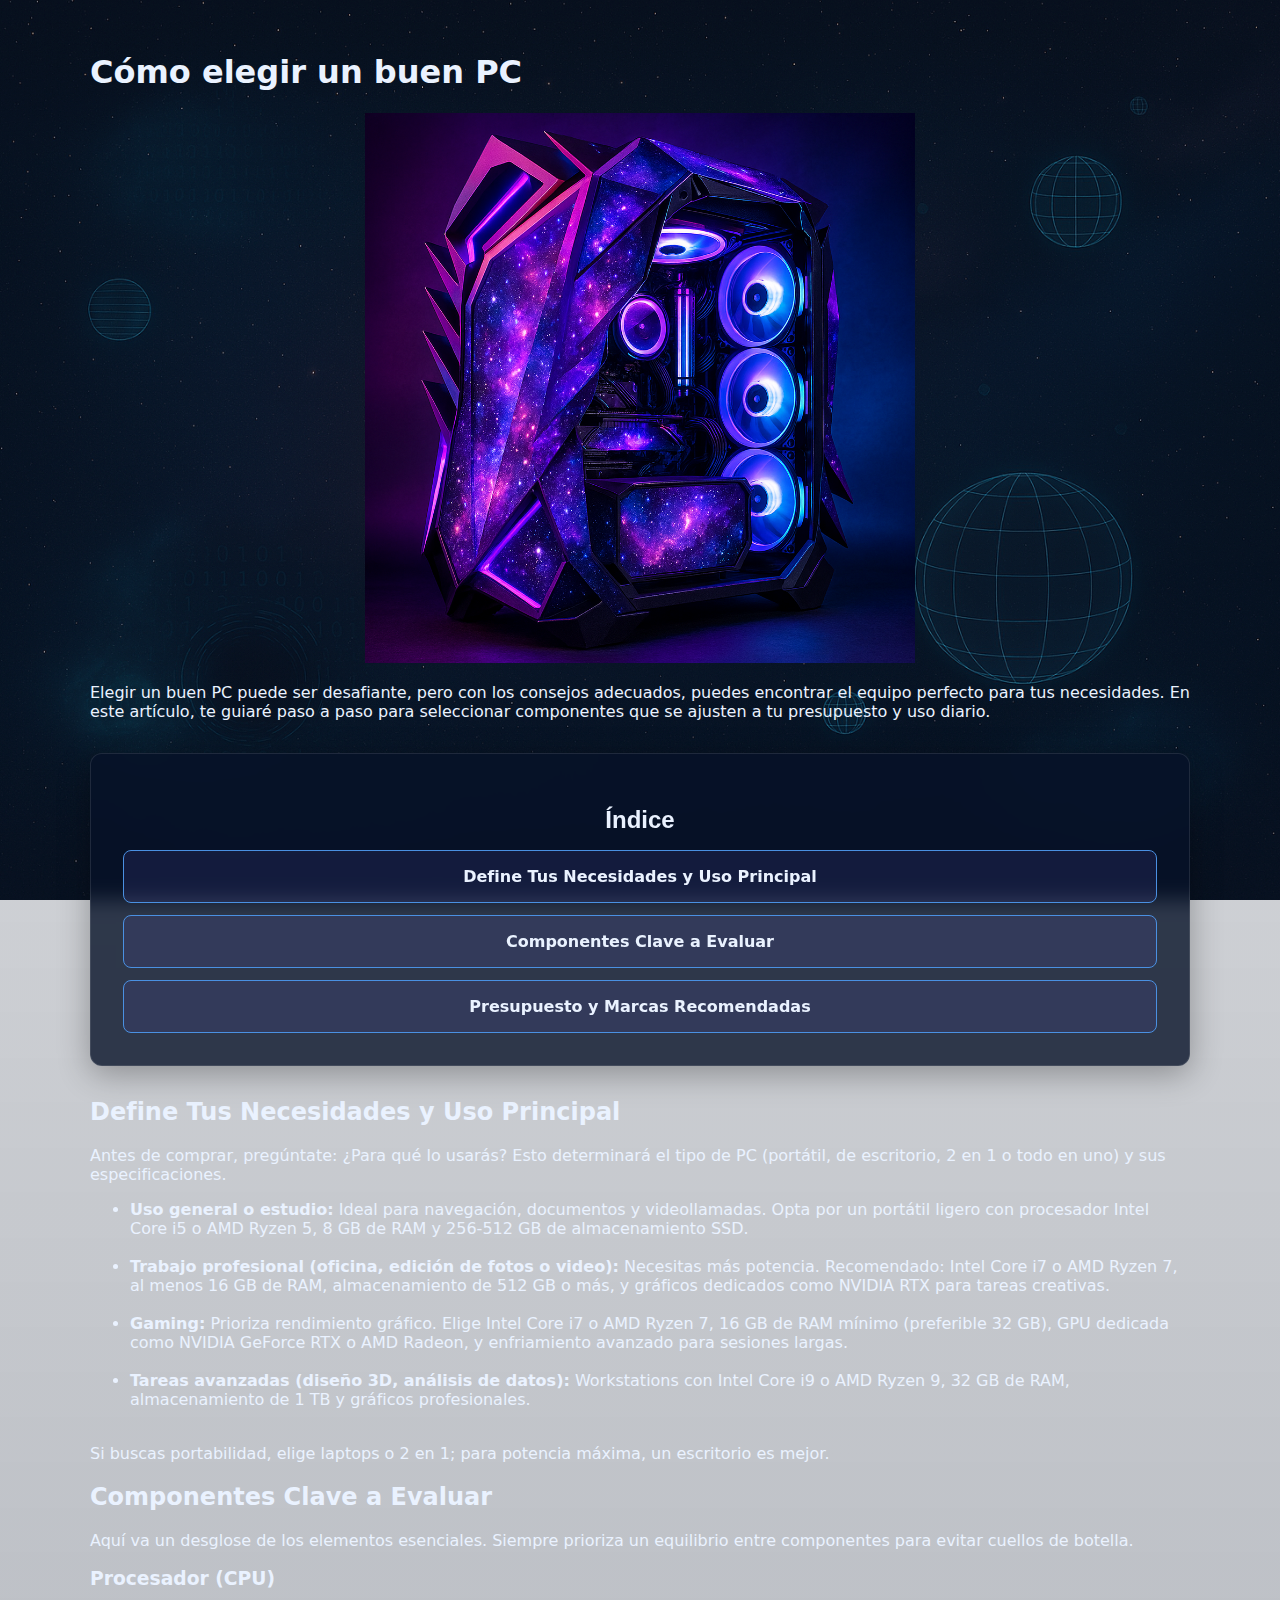
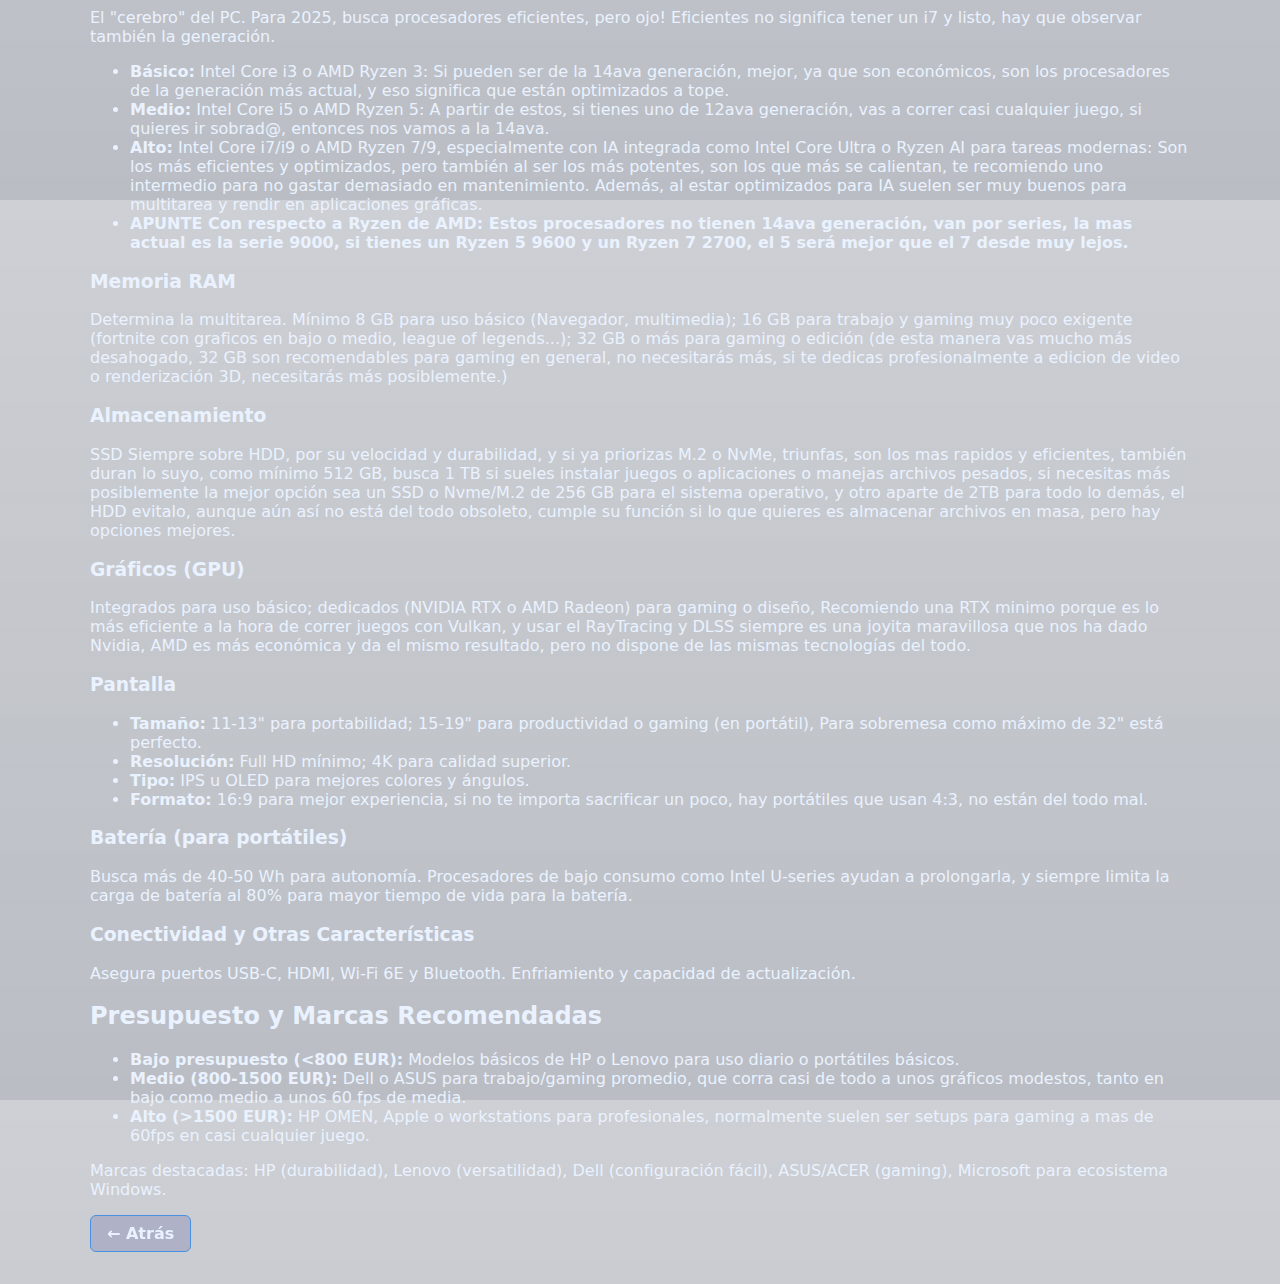
<file: blog/como-elegir-un-buen-pc.html>
<!doctype html>
<html lang="es">
<head>
  <meta charset="utf-8">
  <meta name="viewport" content="width=device-width,initial-scale=1">
  <title>Cómo elegir un buen PC — Matrixia</title>
  <link rel="stylesheet" href="../styles.css">
</head>
<body>
  <main class="container">
    <h1>Cómo elegir un buen PC</h1>
    <div style="text-align: center;">
      <img src="../assets/PC.png" alt="Imagen de un PC" style="max-width: 50%; height: auto; margin: 0 auto;">
    </div>
    <p>Elegir un buen PC puede ser desafiante, pero con los consejos adecuados, puedes encontrar el equipo perfecto para tus necesidades. En este artículo, te guiaré paso a paso para seleccionar componentes que se ajusten a tu presupuesto y uso diario.</p>
    <nav class="blog-index">
      <h2>Índice</h2>
      <ul class="index-list">
        <li><a href="#necesidades" class="index-link">Define Tus Necesidades y Uso Principal</a></li>
        <li><a href="#componentes" class="index-link">Componentes Clave a Evaluar</a></li>
        <li><a href="#presupuesto" class="index-link">Presupuesto y Marcas Recomendadas</a></li>
      </ul>
    </nav>

    <section id="necesidades">
      <h2>Define Tus Necesidades y Uso Principal</h2>
      <p>Antes de comprar, pregúntate: ¿Para qué lo usarás? Esto determinará el tipo de PC (portátil, de escritorio, 2 en 1 o todo en uno) y sus especificaciones.</p>
      <ul>
        <li><strong>Uso general o estudio:</strong> Ideal para navegación, documentos y videollamadas. Opta por un portátil ligero con procesador Intel Core i5 o AMD Ryzen 5, 8 GB de RAM y 256-512 GB de almacenamiento SSD.</li><br>
        <li><strong>Trabajo profesional (oficina, edición de fotos o video):</strong> Necesitas más potencia. Recomendado: Intel Core i7 o AMD Ryzen 7, al menos 16 GB de RAM, almacenamiento de 512 GB o más, y gráficos dedicados como NVIDIA RTX para tareas creativas.</li><br>
        <li><strong>Gaming:</strong> Prioriza rendimiento gráfico. Elige Intel Core i7 o AMD Ryzen 7, 16 GB de RAM mínimo (preferible 32 GB), GPU dedicada como NVIDIA GeForce RTX o AMD Radeon, y enfriamiento avanzado para sesiones largas.</li><br>
        <li><strong>Tareas avanzadas (diseño 3D, análisis de datos):</strong> Workstations con Intel Core i9 o AMD Ryzen 9, 32 GB de RAM, almacenamiento de 1 TB y gráficos profesionales.</li><br>
      </ul>
      <p>Si buscas portabilidad, elige laptops o 2 en 1; para potencia máxima, un escritorio es mejor.</p>
    </section>

    <section id="componentes">
      <h2>Componentes Clave a Evaluar</h2>
      <p>Aquí va un desglose de los elementos esenciales. Siempre prioriza un equilibrio entre componentes para evitar cuellos de botella.</p>

      <h3>Procesador (CPU)</h3>
      <p>El "cerebro" del PC. Para 2025, busca procesadores eficientes, pero ojo! Eficientes no significa tener un i7 y listo, hay que observar también la generación.</p>
      <ul>
        <li><strong>Básico:</strong> Intel Core i3 o AMD Ryzen 3: Si pueden ser de la 14ava generación, mejor, ya que son económicos, son los procesadores de la generación más actual, y eso significa que están optimizados a tope.</li>
        <li><strong>Medio:</strong> Intel Core i5 o AMD Ryzen 5: A partir de estos, si tienes uno de 12ava generación, vas a correr casi cualquier juego, si quieres ir sobrad@, entonces nos vamos a la 14ava.</li>
        <li><strong>Alto:</strong> Intel Core i7/i9 o AMD Ryzen 7/9, especialmente con IA integrada como Intel Core Ultra o Ryzen AI para tareas modernas: Son los más eficientes y optimizados, pero también al ser los más potentes, son los que más se calientan, te recomiendo uno intermedio para no gastar demasiado en mantenimiento. Además, al estar optimizados para IA suelen ser muy buenos para multitarea y rendir en aplicaciones gráficas.</li>
        <li><strong>APUNTE Con respecto a Ryzen de AMD: Estos procesadores no tienen 14ava generación, van por series, la mas actual es la serie 9000, si tienes un Ryzen 5 9600 y un Ryzen 7 2700, el 5 será mejor que el 7 desde muy lejos.</strong></li>
      </ul>

      <h3>Memoria RAM</h3>
      <p>Determina la multitarea. Mínimo 8 GB para uso básico (Navegador, multimedia); 16 GB para trabajo y gaming muy poco exigente (fortnite con graficos en bajo o medio, league of legends...); 32 GB o más para gaming o edición (de esta manera vas mucho más desahogado, 32 GB son recomendables para gaming en general, no necesitarás más, si te dedicas profesionalmente a edicion de video o renderización 3D, necesitarás más posiblemente.)</p>

      <h3>Almacenamiento</h3>
      <p>SSD Siempre sobre HDD, por su velocidad y durabilidad, y si ya priorizas M.2 o NvMe, triunfas, son los mas rapidos y eficientes, también duran lo suyo, como mínimo 512 GB, busca 1 TB si sueles instalar juegos o aplicaciones o manejas archivos pesados, si necesitas más posiblemente la mejor opción sea un SSD o Nvme/M.2 de 256 GB para el sistema operativo, y otro aparte de 2TB para todo lo demás, el HDD evitalo, aunque aún así no está del todo obsoleto, cumple su función si lo que quieres es almacenar archivos en masa, pero hay opciones mejores.</p>

      <h3>Gráficos (GPU)</h3>
      <p>Integrados para uso básico; dedicados (NVIDIA RTX o AMD Radeon) para gaming o diseño, Recomiendo una RTX minimo porque es lo más eficiente a la hora de correr juegos con Vulkan, y usar el RayTracing y DLSS siempre es una joyita maravillosa que nos ha dado Nvidia, AMD es más económica y da el mismo resultado, pero no dispone de las mismas tecnologías del todo.</p>


      <h3>Pantalla</h3>
      <ul>
        <li><strong>Tamaño:</strong> 11-13" para portabilidad; 15-19" para productividad o gaming (en portátil), Para sobremesa como máximo de 32" está perfecto.</li>
        <li><strong>Resolución:</strong> Full HD mínimo; 4K para calidad superior.</li>
        <li><strong>Tipo:</strong> IPS u OLED para mejores colores y ángulos.</li>
        <li><strong>Formato:</strong> 16:9 para mejor experiencia, si no te importa sacrificar un poco, hay portátiles que usan 4:3, no están del todo mal.</strong></li>
      </ul>

      <h3>Batería (para portátiles)</h3>
      <p>Busca más de 40-50 Wh para autonomía. Procesadores de bajo consumo como Intel U-series ayudan a prolongarla, y siempre limita la carga de batería al 80% para mayor tiempo de vida para la batería.</p>

      <h3>Conectividad y Otras Características</h3>
      <p>Asegura puertos USB-C, HDMI, Wi-Fi 6E y Bluetooth. Enfriamiento y capacidad de actualización.</p>
    </section>

    <section id="presupuesto">
      <h2>Presupuesto y Marcas Recomendadas</h2>
      <ul>
        <li><strong>Bajo presupuesto (<800 EUR):</strong> Modelos básicos de HP o Lenovo para uso diario o portátiles básicos.</li>
        <li><strong>Medio (800-1500 EUR):</strong> Dell o ASUS para trabajo/gaming promedio, que corra casi de todo a unos gráficos modestos, tanto en bajo como medio a unos 60 fps de media.</li>
        <li><strong>Alto (>1500 EUR):</strong> HP OMEN, Apple o workstations para profesionales, normalmente suelen ser setups para gaming a mas de 60fps en casi cualquier juego.</li>
      </ul>
      <p>Marcas destacadas: HP (durabilidad), Lenovo (versatilidad), Dell (configuración fácil), ASUS/ACER (gaming), Microsoft para ecosistema Windows.</p>
    </section>

    <a href="../index.html" class="back-button" id="back-to-blog">← Atrás</a>
  </main>
</body>
</html>
</file>
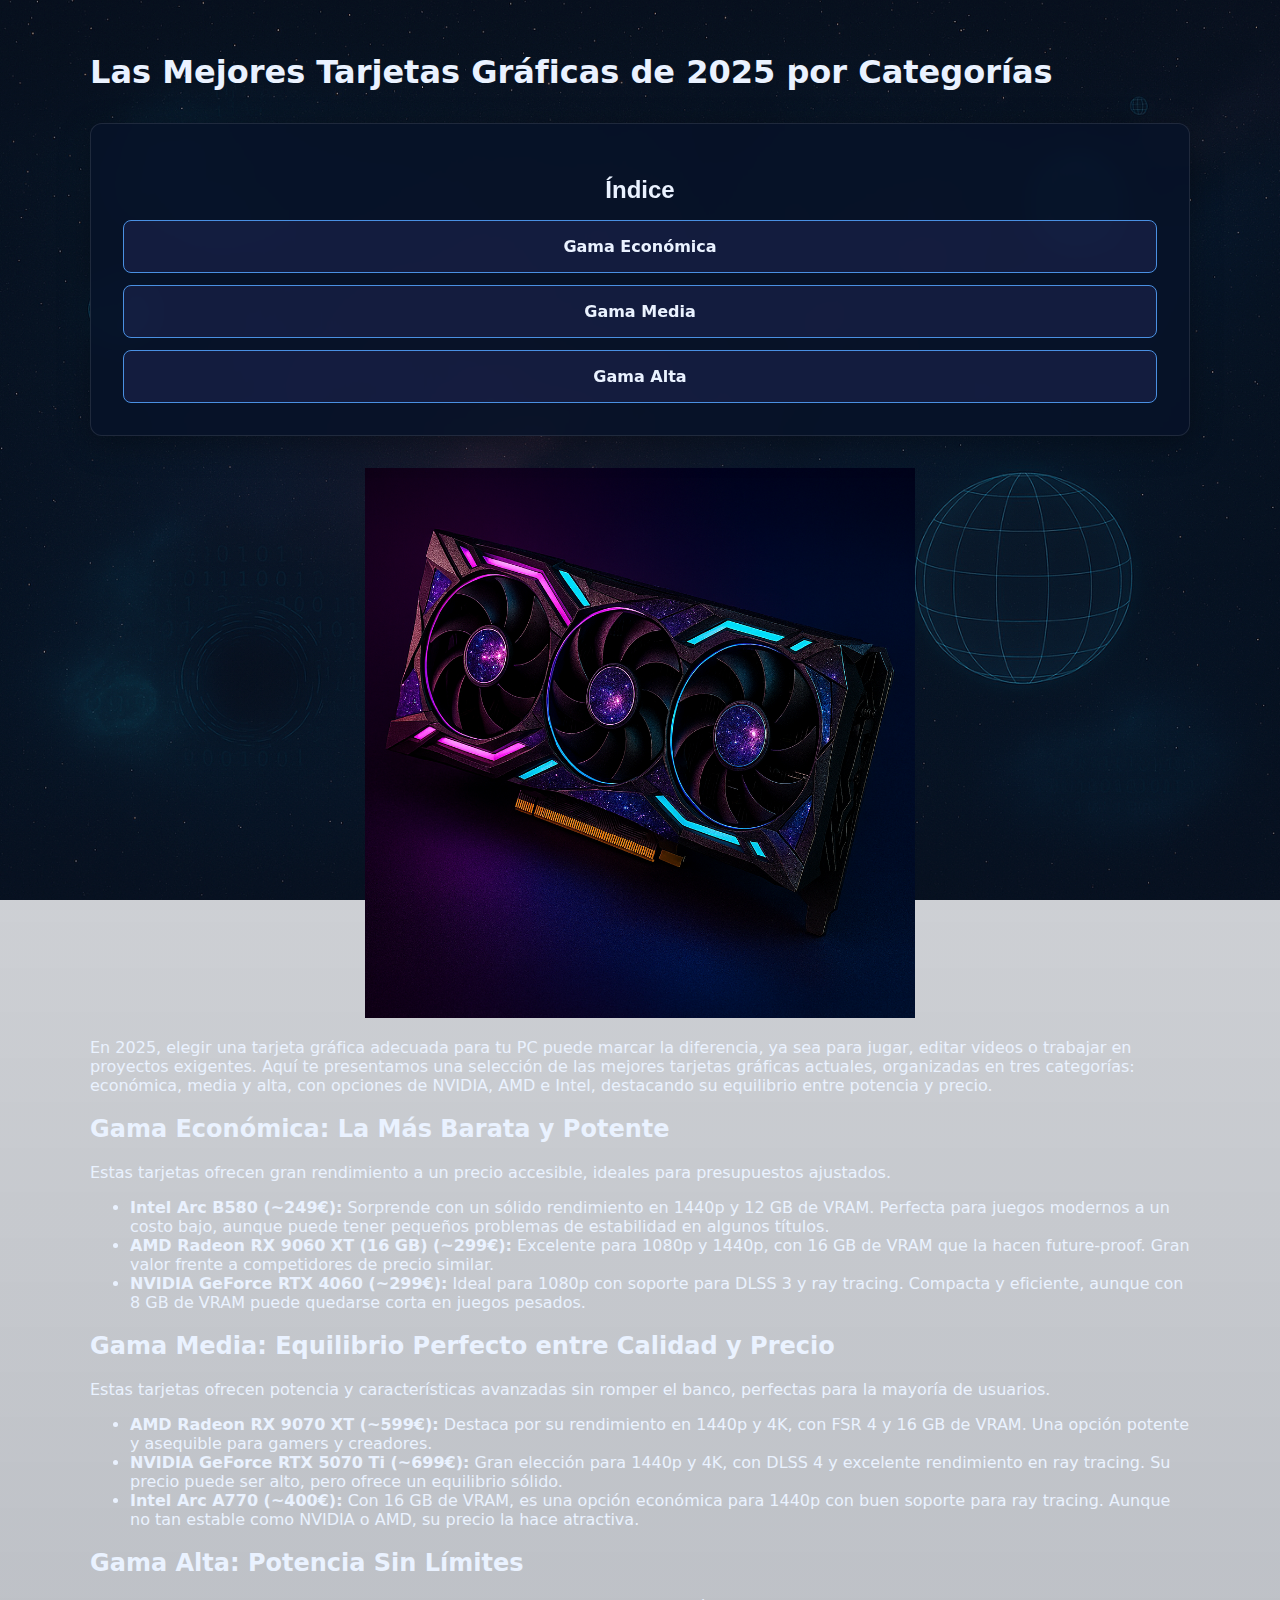
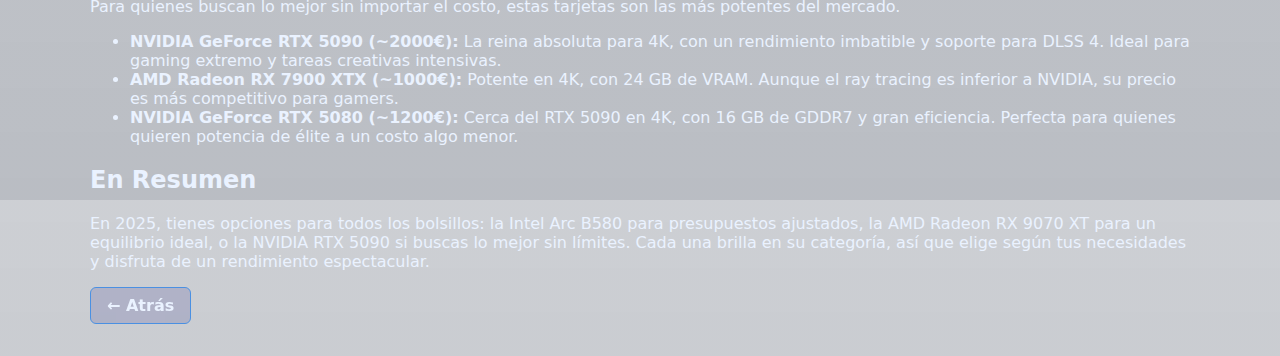
<file: blog/las-mejores-tarjetas-graficas-2025.html>
<!doctype html>
<html lang="es">
<head>
  <meta charset="utf-8" />
  <meta name="viewport" content="width=device-width,initial-scale=1" />
  <title>Las Mejores Tarjetas Gráficas de 2025 por Categorías — Matrixia</title>
  <link rel="stylesheet" href="../styles.css" />
</head>
<body>
  <main class="container">
    <h1>Las Mejores Tarjetas Gráficas de 2025 por Categorías</h1>
    <nav class="blog-index">
      <h2>Índice</h2>
      <ul class="index-list">
        <li><a href="#gama-economica" class="index-link">Gama Económica</a></li>
        <li><a href="#gama-media" class="index-link">Gama Media</a></li>
        <li><a href="#gama-alta" class="index-link">Gama Alta</a></li>
      </ul>
    </nav>
    <div style="text-align: center;">
      <img src="../assets/grafica.png" alt="Imagen de tarjetas gráficas" style="max-width: 50%; height: auto; margin: 0 auto;">
    </div>
    <p>En 2025, elegir una tarjeta gráfica adecuada para tu PC puede marcar la diferencia, ya sea para jugar, editar videos o trabajar en proyectos exigentes. Aquí te presentamos una selección de las mejores tarjetas gráficas actuales, organizadas en tres categorías: económica, media y alta, con opciones de NVIDIA, AMD e Intel, destacando su equilibrio entre potencia y precio.</p>

    <section id="gama-economica">
      <h2>Gama Económica: La Más Barata y Potente</h2>
      <p>Estas tarjetas ofrecen gran rendimiento a un precio accesible, ideales para presupuestos ajustados.</p>
      <ul>
        <li><strong>Intel Arc B580 (~249€):</strong> Sorprende con un sólido rendimiento en 1440p y 12 GB de VRAM. Perfecta para juegos modernos a un costo bajo, aunque puede tener pequeños problemas de estabilidad en algunos títulos.</li>
        <li><strong>AMD Radeon RX 9060 XT (16 GB) (~299€):</strong> Excelente para 1080p y 1440p, con 16 GB de VRAM que la hacen future-proof. Gran valor frente a competidores de precio similar.</li>
        <li><strong>NVIDIA GeForce RTX 4060 (~299€):</strong> Ideal para 1080p con soporte para DLSS 3 y ray tracing. Compacta y eficiente, aunque con 8 GB de VRAM puede quedarse corta en juegos pesados.</li>
      </ul>
    </section>

    <section id="gama-media">
      <h2>Gama Media: Equilibrio Perfecto entre Calidad y Precio</h2>
      <p>Estas tarjetas ofrecen potencia y características avanzadas sin romper el banco, perfectas para la mayoría de usuarios.</p>
      <ul>
        <li><strong>AMD Radeon RX 9070 XT (~599€):</strong> Destaca por su rendimiento en 1440p y 4K, con FSR 4 y 16 GB de VRAM. Una opción potente y asequible para gamers y creadores.</li>
        <li><strong>NVIDIA GeForce RTX 5070 Ti (~699€):</strong> Gran elección para 1440p y 4K, con DLSS 4 y excelente rendimiento en ray tracing. Su precio puede ser alto, pero ofrece un equilibrio sólido.</li>
        <li><strong>Intel Arc A770 (~400€):</strong> Con 16 GB de VRAM, es una opción económica para 1440p con buen soporte para ray tracing. Aunque no tan estable como NVIDIA o AMD, su precio la hace atractiva.</li>
      </ul>
    </section>

    <section id="gama-alta">
      <h2>Gama Alta: Potencia Sin Límites</h2>
      <p>Para quienes buscan lo mejor sin importar el costo, estas tarjetas son las más potentes del mercado.</p>
      <ul>
        <li><strong>NVIDIA GeForce RTX 5090 (~2000€):</strong> La reina absoluta para 4K, con un rendimiento imbatible y soporte para DLSS 4. Ideal para gaming extremo y tareas creativas intensivas.</li>
        <li><strong>AMD Radeon RX 7900 XTX (~1000€):</strong> Potente en 4K, con 24 GB de VRAM. Aunque el ray tracing es inferior a NVIDIA, su precio es más competitivo para gamers.</li>
        <li><strong>NVIDIA GeForce RTX 5080 (~1200€):</strong> Cerca del RTX 5090 en 4K, con 16 GB de GDDR7 y gran eficiencia. Perfecta para quienes quieren potencia de élite a un costo algo menor.</li>
      </ul>
    </section>

    <section>
      <h2>En Resumen</h2>
      <p>En 2025, tienes opciones para todos los bolsillos: la Intel Arc B580 para presupuestos ajustados, la AMD Radeon RX 9070 XT para un equilibrio ideal, o la NVIDIA RTX 5090 si buscas lo mejor sin límites. Cada una brilla en su categoría, así que elige según tus necesidades y disfruta de un rendimiento espectacular.</p>
    </section>

    <a href="../index.html" class="back-button" id="back-to-blog">← Atrás</a>
  </main>
</body>
</html>
</file>
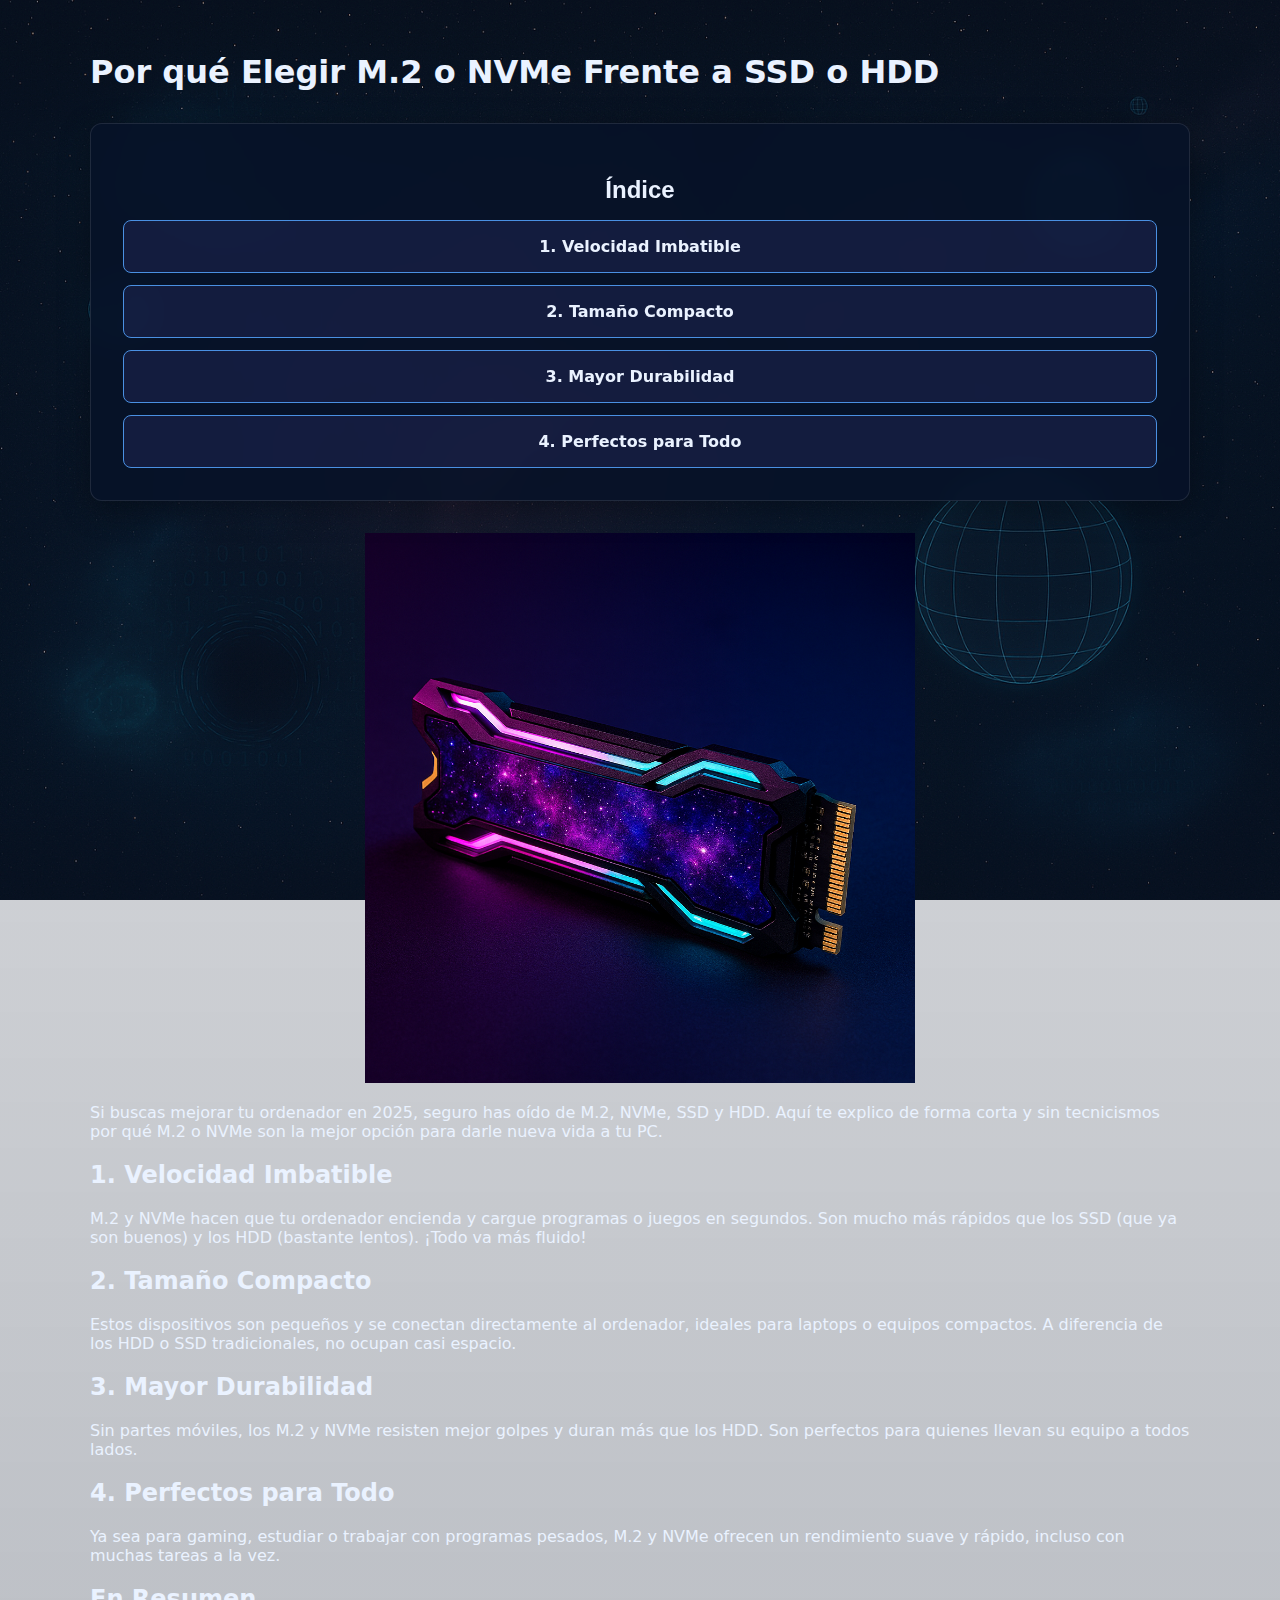
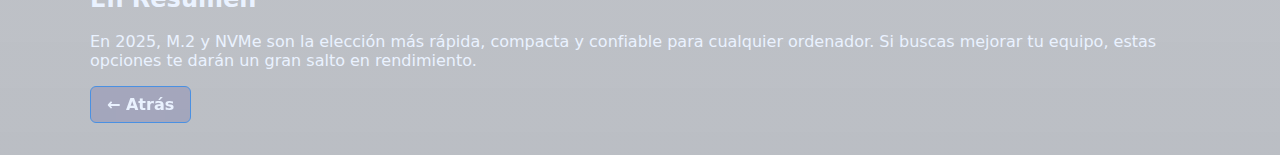
<file: blog/por-que-es-mejor-m.2-que-ssd-y-hdd.html>
<!doctype html>
<html lang="es">
<head>
  <meta charset="utf-8">
  <meta name="viewport" content="width=device-width,initial-scale=1">
  <title>Por qué Elegir M.2 o NVMe Frente a SSD o HDD — Matrixia</title>
  <link rel="stylesheet" href="../styles.css">
</head>
<body>
  <main class="container">
    <h1>Por qué Elegir M.2 o NVMe Frente a SSD o HDD</h1>
    <nav class="blog-index">
      <h2>Índice</h2>
      <ul class="index-list">
        <li><a href="#velocidad-imbatible" class="index-link">1. Velocidad Imbatible</a></li>
        <li><a href="#tamano-compacto" class="index-link">2. Tamaño Compacto</a></li>
        <li><a href="#mayor-durabilidad" class="index-link">3. Mayor Durabilidad</a></li>
        <li><a href="#perfectos-para-todo" class="index-link">4. Perfectos para Todo</a></li>
      </ul>
    </nav>
    <div style="text-align: center;">
      <img src="../assets/m2.png" alt="Imagen de M.2" style="max-width: 50%; height: auto; margin: 0 auto;">
    </div>
    <p>Si buscas mejorar tu ordenador en 2025, seguro has oído de M.2, NVMe, SSD y HDD. Aquí te explico de forma corta y sin tecnicismos por qué M.2 o NVMe son la mejor opción para darle nueva vida a tu PC.</p>
    <section id="velocidad-imbatible">
      <h2>1. Velocidad Imbatible</h2>
      <p>M.2 y NVMe hacen que tu ordenador encienda y cargue programas o juegos en segundos. Son mucho más rápidos que los SSD (que ya son buenos) y los HDD (bastante lentos). ¡Todo va más fluido!</p>
    </section>
    <section id="tamano-compacto">
      <h2>2. Tamaño Compacto</h2>
      <p>Estos dispositivos son pequeños y se conectan directamente al ordenador, ideales para laptops o equipos compactos. A diferencia de los HDD o SSD tradicionales, no ocupan casi espacio.</p>
    </section>
    <section id="mayor-durabilidad">
      <h2>3. Mayor Durabilidad</h2>
      <p>Sin partes móviles, los M.2 y NVMe resisten mejor golpes y duran más que los HDD. Son perfectos para quienes llevan su equipo a todos lados.</p>
    </section>
    <section id="perfectos-para-todo">
      <h2>4. Perfectos para Todo</h2>
      <p>Ya sea para gaming, estudiar o trabajar con programas pesados, M.2 y NVMe ofrecen un rendimiento suave y rápido, incluso con muchas tareas a la vez.</p>
    </section>
    <section>
      <h2>En Resumen</h2>
      <p>En 2025, M.2 y NVMe son la elección más rápida, compacta y confiable para cualquier ordenador. Si buscas mejorar tu equipo, estas opciones te darán un gran salto en rendimiento.</p>
    </section>
    <a href="../index.html" class="back-button" id="back-to-blog">← Atrás</a>
  </main>
</body>
</html>
</file>
<file: styles.css>
/* Minimalista: paleta dinámica basada en el fondo */
:root{
  --container-w: 1100px;
  --accent: #4a90e2; /* fallback */
  --accent-2: #7fbaff; /* fallback */
  --muted: #9aa6bf;
  --text: #eaf2ff;
  --overlay-rgb: 6,18,40; /* fallback overlay color */
  --overlay-alpha: 0.2;
}
html,body{height:100%;}
body{
  margin:0;
  font-family: 'Inter', 'Montserrat', system-ui, -apple-system, "Segoe UI", Roboto, "Helvetica Neue", Arial;
  color:var(--text);
  /* Use the copied background in assets/bg.jpg by default */
  background: linear-gradient(rgba(var(--overlay-rgb),var(--overlay-alpha)), rgba(var(--overlay-rgb),calc(var(--overlay-alpha) + 0.08))), url('assets/bg.jpg') center/cover fixed no-repeat;
  -webkit-font-smoothing:antialiased;
  -moz-osx-font-smoothing:grayscale;
}
.container{max-width:var(--container-w);margin:0 auto;padding:2rem;}
.site-header{position:fixed;top:0;left:0;right:0;z-index:40;backdrop-filter: blur(6px);}
.nav{display:flex;align-items:center;justify-content:space-between;padding:0.75rem 0;}
.nav .container{display:flex;align-items:center;justify-content:center;gap:1rem}
.nav-toggle{order:2}
.mobile-anchor{display:none;background:transparent;border:0;color:var(--text);font-weight:700;cursor:pointer;gap:.5rem}
.mobile-anchor .arrow{display:inline-block;transform-origin:center;transition:transform .25s ease}
.nav-links{display:flex;gap:1rem;list-style:none;margin:0;padding:0;justify-content:center}
.nav-links a{color:inherit;text-decoration:none;font-weight:600;opacity:0.95;padding:.35rem .6rem;border-radius:6px}
.nav-toggle{display:none;background:none;border:0;color:inherit;font-size:1.25rem}
.hero{min-height:90vh;display:grid;align-items:center;padding-top:4.5rem;position:relative}
.hero-overlay{position:absolute;inset:0;background:linear-gradient(rgba(var(--overlay-rgb),var(--overlay-alpha)), rgba(var(--overlay-rgb),calc(var(--overlay-alpha) + 0.08)));}
.hero-content{position:relative;display:flex;gap:2rem;align-items:center;justify-content:space-between}
.hero-text h1{font-size:2.25rem;margin:0 0 0.5rem;font-weight:700}
.lead{color:#ffffff;max-width:50ch}
.hero-image img{width:300px;height:300px;object-fit:cover;border-radius:999px;border:8px solid rgba(255,255,255,0.12);box-shadow:0 22px 60px rgba(3,10,30,0.72);transition:transform .45s ease, box-shadow .35s ease}
.hero-image img:hover{transform:scale(1.04);box-shadow:0 36px 90px rgba(3,10,30,0.75)}
.scroll-hint{position:absolute;left:50%;transform:translateX(-50%);bottom:1.25rem;color:var(--muted);text-decoration:none}

/* hero-advanced slide down panel */
/* ...existing content... */
.section{padding:6rem 0}

/* ...existing content... */
.skills-grid{display:grid;grid-template-columns:repeat(auto-fit,minmax(200px,1fr));gap:1.25rem;padding:0;list-style:none}
.skill-bar{background:rgba(255,255,255,0.05);height:10px;border-radius:999px;overflow:hidden}
.skill-fill{height:100%;width:0;background:linear-gradient(90deg,var(--accent),var(--accent-2));transition:width 1.2s ease}
.projects-list, .blog-list{list-style:disc;margin-left:1.25rem}
.site-footer{padding:2rem 0;color:#FFFFFF !important}
.muted{color:var(--muted);font-size:.9rem}
.btn{display:inline-block;padding:.6rem 1rem;background:var(--accent);color:#06202d;border-radius:6px;text-decoration:none;font-weight:700}

/* Use Montserrat for bold headings and semantic bold */
h1,h2,h3,strong,b,.nav-links a,.logo,.btn{font-family: 'Montserrat', Inter, system-ui, -apple-system, "Segoe UI", Roboto, Arial; font-weight:700}
/* Animations */
[data-animate]{opacity:0;transform:translateY(14px);transition:opacity .7s ease, transform .7s ease}
[data-animate].is-visible{opacity:1;transform:none}
/* delay subtitle (hero-subtitle) 2s after it becomes visible */
.hero-subtitle[data-animate]{transition-delay:2s; color: #ffffff;}
/* Floating via CSS animation for simple smooth effect */
@keyframes floaty{0%{transform:translateY(0)}50%{transform:translateY(-10px)}100%{transform:translateY(0)}}
[data-animate="float"] img{animation:floaty 4s ease-in-out infinite}
/* Responsive */
@media (max-width:800px){
  .hero-content{flex-direction:column;text-align:center}
  .lead{max-width:100%}
  /* Place image above text on mobile */
  .hero-image{order:-1;margin-bottom:1rem}
  .hero-image img{width:180px;height:180px}
  .nav-links{display:none}
  .nav-links.is-open{display:flex;flex-direction:column;position:fixed;top:64px;left:50%;transform:translateX(-50%);width:min(520px, calc(100% - 32px));background:linear-gradient(180deg, rgba(var(--overlay-rgb),0.95), rgba(var(--overlay-rgb),0.9));backdrop-filter:blur(8px);padding:1rem 16px;border-bottom-left-radius:10px;border-bottom-right-radius:10px;gap:1rem;z-index:60}
  .nav-toggle{display:none}
  .mobile-anchor{display:inline-flex;align-items:center;gap:.5rem;order:1;width:100%;justify-content:center;padding:.5rem 0}
  /* when header has .menu-open, push main content down so nav doesn't overlap content */
  .site-header.menu-open + main{transform:translateY(220px);transition:transform .35s ease}
  .site-header.menu-open .mobile-anchor .arrow{transform:rotate(180deg)}
}

/* Desktop: fix the nav centered at the top regardless of resolution */
@media (min-width:801px){
  .nav{position:fixed;top:14px;left:50%;transform:translateX(-50%);z-index:80;padding:0 14px;background:transparent; transition: transform 0.3s ease, opacity 0.3s ease;}
  /* ensure links are centered inside the fixed nav */
  .nav-links{justify-content:center}
  /* push main content down so nav does not overlap */
  main{padding-top:96px}
}

.nav.nav-hidden {
  transform: translateX(-50%) translateY(-100%);
  opacity: 0;
  pointer-events: none;
}

/* Blog buttons styles */
.blog-buttons {
  display: flex;
  flex-direction: column;
  gap: 1rem;
  align-items: flex-start;
}

.blog-button {
  background: rgba(68, 68, 153, 0.2);
  backdrop-filter: blur(10px);
  -webkit-backdrop-filter: blur(10px);
  color: var(--text);
  border: 1px solid #4a90e2;
  padding: 1rem 2rem;
  border-radius: 8px;
  font-size: 1.1rem;
  font-weight: 600;
  cursor: pointer;
  transition: transform 0.3s ease, box-shadow 0.3s ease, background 0.3s ease;
  text-align: left;
  width: 100%;
  max-width: 500px;
  min-height: 50px;
  display: flex;
  align-items: center;
}

.blog-button:hover {
  transform: scale(1.05);
  box-shadow: 0 6px 20px rgba(0, 0, 0, 0.2);
  background: rgba(68, 68, 153, 0.4);
}

.blog-button:active {
  transform: scale(0.98);
}

/* Contact buttons styles */
.contact-btn {
  background: rgba(68, 68, 153, 0.2);
  backdrop-filter: blur(10px);
  -webkit-backdrop-filter: blur(10px);
  color: var(--text);
  border: 1px solid #4a90e2;
  padding: 0.6rem 1rem;
  border-radius: 6px;
  font-size: 1rem;
  font-weight: 600;
  cursor: pointer;
  transition: transform 0.3s ease, box-shadow 0.3s ease, background 0.3s ease;
  display: inline-block;
}

.contact-btn:hover {
  transform: scale(1.05);
  box-shadow: 0 6px 20px rgba(0, 0, 0, 0.2);
  background: rgba(68, 68, 153, 0.4);
}

.contact-btn:active {
  transform: scale(0.98);
}

/* Custom Scrollbar */
::-webkit-scrollbar {
  width: 12px;
}

::-webkit-scrollbar-track {
  background: rgba(6, 18, 40, 0.5);
}

::-webkit-scrollbar-thumb {
  background: linear-gradient(90deg, #4a90e2, #7fbaff);
  border-radius: 6px;
}

::-webkit-scrollbar-thumb:hover {
  background: linear-gradient(90deg, #7fbaff, #4a90e2);
}

/* Firefox */
* {
  scrollbar-width: thin;
  scrollbar-color: #4a90e2 rgba(6, 18, 40, 0.5);
}

/* Blog Index Styles */
.blog-index {
  background: rgba(var(--overlay-rgb), 0.8);
  backdrop-filter: blur(10px);
  -webkit-backdrop-filter: blur(10px);
  border: 1px solid rgba(255, 255, 255, 0.1);
  border-radius: 12px;
  padding: 2rem;
  margin: 2rem 0;
  box-shadow: 0 8px 32px rgba(0, 0, 0, 0.3);
}

.blog-index h2 {
  color: var(--text);
  font-family: 'Montserrat', sans-serif;
  font-weight: 700;
  margin-bottom: 1rem;
  text-align: center;
}

.index-list {
  list-style: none;
  padding: 0;
  margin: 0;
  display: flex;
  flex-direction: column;
  gap: 0.75rem;
}

.index-link {
  display: block;
  background: rgba(68, 68, 153, 0.2);
  color: var(--text);
  text-decoration: none;
  padding: 1rem 1.5rem;
  border-radius: 8px;
  border: 1px solid var(--accent);
  font-weight: 600;
  transition: all 0.3s ease;
  text-align: center;
  position: relative;
  overflow: hidden;
}

.index-link::before {
  content: '';
  position: absolute;
  top: 0;
  left: -100%;
  width: 100%;
  height: 100%;
  background: linear-gradient(90deg, transparent, rgba(255, 255, 255, 0.1), transparent);
  transition: left 0.5s ease;
}

.index-link:hover {
  transform: translateY(-2px);
  box-shadow: 0 6px 20px rgba(0, 0, 0, 0.2);
  background: rgba(68, 68, 153, 0.4);
}

.index-link:hover::before {
  left: 100%;
}

.index-link:active {
  transform: translateY(0);
}

/* Responsive for blog index */
@media (max-width: 800px) {
  .blog-index {
    padding: 1.5rem;
    margin: 1.5rem 0;
  }

  .index-link {
    padding: 0.75rem 1rem;
    font-size: 0.9rem;
  }
}

/* Back button styles */
.back-button {
  background: rgba(68, 68, 153, 0.2);
  backdrop-filter: blur(10px);
  -webkit-backdrop-filter: blur(10px);
  color: var(--text);
  border: 1px solid #4a90e2;
  padding: 0.5rem 1rem;
  border-radius: 6px;
  font-size: 1rem;
  font-weight: 600;
  cursor: pointer;
  transition: transform 0.3s ease, box-shadow 0.3s ease, background 0.3s ease;
  text-align: left;
  width: auto;
  min-height: auto;
  display: inline-block;
  text-decoration: none;
}

.back-button:hover {
  transform: scale(1.05);
  box-shadow: 0 6px 20px rgba(0, 0, 0, 0.2);
  background: rgba(68, 68, 153, 0.4);
}

.back-button:active {
  transform: scale(0.98);
}
</file>
